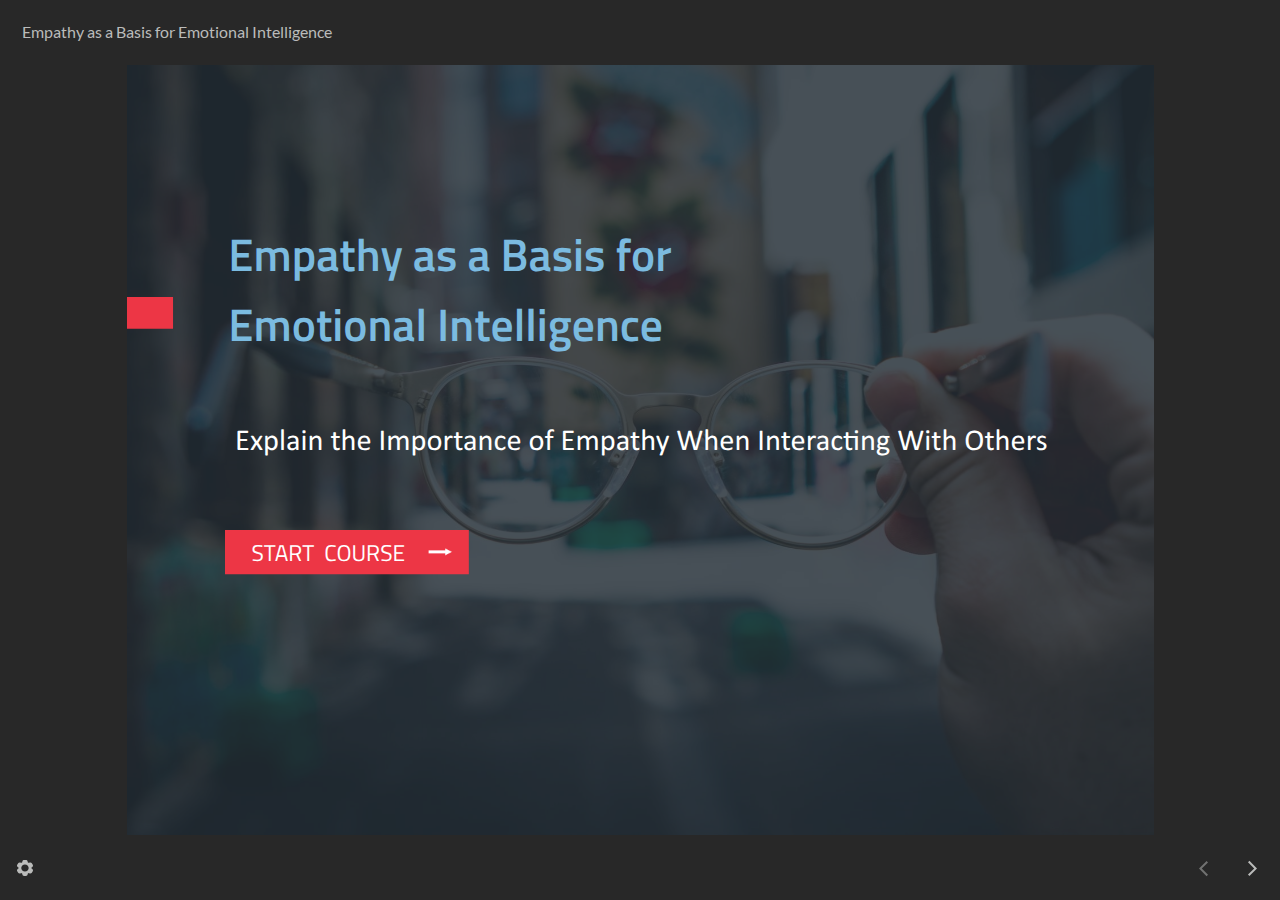
<file: index.html>
﻿<!doctype html>
<html lang="en-US">
<head>
  <meta charset="utf-8">
  <!-- Created using Storyline 360 - http://www.articulate.com  -->
  <!-- version: 3.67.28569.0 -->
  <title>Empathy as a Basis for 
Emotional Intelligence
</title>
  <meta http-equiv="x-ua-compatible" content="IE=edge"/>
  <meta name="viewport" content="width=device-width,initial-scale=1,user-scalable=no,shrink-to-fit=no,minimal-ui"/>
  <meta name="apple-mobile-web-app-capable" content="yes"/>
  <style>
    html, body { height: 100%; padding: 0; margin: 0 }
    #app { height: 100%; width: 100%; }
  </style>

  <script>
    window.DS = {};
    window.globals = {
      DATA_PATH_BASE: '',
      HAS_FRAME: true,
      HAS_SLIDE: true,

      lmsPresent: false,
      tinCanPresent: false,
      cmi5Present: false,
      aoSupport: false,
      scale: 'noscale',
      captureRc: false,
      browserSize: 'optimal',
      bgColor: '#282828',
      features: 'AccessibleVideo,FullScreenToggle,IE11Warning,InsertSvgPicture,LayerPresentAsDialog,MultipleQuizTracking,QuestionCorrectVariable,UpdatedThemeEditor',
      themeName: 'unified',
      preloaderColor: '#FFFFFF',
      suppressAnalytics: false,
      productChannel: 'stable',
      publishSource: 'storyline',
      aid: 'aid|fe4b5d21-cf01-44f0-9a8f-6010a8b27e04',
      cid: '9fc8eaab-2aa9-4d90-ac42-da7db3504998',
      playerVersion: '3.67.28569.0',
      publishTimestamp: '2022-09-28T19:30:40.1612347Z',
      maxIosVideoElements: 10,
      connectionSettings: { },

      
      parseParams: function(qs) {
        if (window.globals.parsedParams != null) {
          return window.globals.parsedParams;
        }
        qs = (qs || window.location.search.substr(1)).split('+').join(' ');
        var params = {},
            tokens,
            re = /[?&]?([^=]+)=([^&]*)/g;

        while (tokens = re.exec(qs)) {
          params[decodeURIComponent(tokens[1]).trim()] =
            decodeURIComponent(tokens[2]).trim();
        }
        window.globals.parsedParams = params;
        return params;
      }

    };
  </script>
  <script>
    var isIe11 = ('ActiveXObject' in window || window.MSBlobBuilder != null)
      && window.msCrypto != null && !window.ActiveXObject;
    if (isIe11 && window.globals.features.indexOf('IE11Warning') != -1) {
      window.globals.unsupportedBrowser = true;
      document.write(atob('[base64]'));
    }
  </script>
  
  <script>window.THREE = { };</script>
  
</head>
<body style="background: #282828" class="cs-HTML theme-unified">
  <!-- 360 -->
  <script>!function(e){var i=/iPhone/i,o=/iPod/i,n=/iPad/i,t=/(?=.*\bAndroid\b)(?=.*\bMobile\b)/i,d=/Android/i,s=/(?=.*\bAndroid\b)(?=.*\bSD4930UR\b)/i,b=/(?=.*\bAndroid\b)(?=.*\b(?:KFOT|KFTT|KFJWI|KFJWA|KFSOWI|KFTHWI|KFTHWA|KFAPWI|KFAPWA|KFARWI|KFASWI|KFSAWI|KFSAWA)\b)/i,r=/IEMobile/i,h=/(?=.*\bWindows\b)(?=.*\bARM\b)/i,a=/BlackBerry/i,l=/BB10/i,p=/Opera Mini/i,f=/(CriOS|Chrome)(?=.*\bMobile\b)/i,u=/(?=.*\bFirefox\b)(?=.*\bMobile\b)/i,c=new RegExp("(?:Nexus 7|BNTV250|Kindle Fire|Silk|GT-P1000)","i"),w=function(e,i){return e.test(i)},A=function(e){var A=e||navigator.userAgent,v=A.split("[FBAN");if(void 0!==v[1]&&(A=v[0]),this.apple={phone:w(i,A),ipod:w(o,A),tablet:!w(i,A)&&w(n,A),device:w(i,A)||w(o,A)||w(n,A)},this.amazon={phone:w(s,A),tablet:!w(s,A)&&w(b,A),device:w(s,A)||w(b,A)},this.android={phone:w(s,A)||w(t,A),tablet:!w(s,A)&&!w(t,A)&&(w(b,A)||w(d,A)),device:w(s,A)||w(b,A)||w(t,A)||w(d,A)},this.windows={phone:w(r,A),tablet:w(h,A),device:w(r,A)||w(h,A)},this.other={blackberry:w(a,A),blackberry10:w(l,A),opera:w(p,A),firefox:w(u,A),chrome:w(f,A),device:w(a,A)||w(l,A)||w(p,A)||w(u,A)||w(f,A)},this.seven_inch=w(c,A),this.any=this.apple.device||this.android.device||this.windows.device||this.other.device||this.seven_inch,this.phone=this.apple.phone||this.android.phone||this.windows.phone,this.tablet=this.apple.tablet||this.android.tablet||this.windows.tablet,"undefined"==typeof window)return this},v=function(){var e=new A;return e.Class=A,e};"undefined"!=typeof module&&module.exports&&"undefined"==typeof window?module.exports=A:"undefined"!=typeof module&&module.exports&&"undefined"!=typeof window?module.exports=v():"function"==typeof define&&define.amd?define("isMobile",[],e.isMobile=v()):e.isMobile=v()}(this);
    window.isMobile.apple.tablet = window.isMobile.apple.tablet ||
      (navigator.platform === 'MacIntel' && navigator.maxTouchPoints > 1);
    window.isMobile.apple.device = window.isMobile.apple.device || window.isMobile.apple.tablet;
    window.isMobile.tablet = window.isMobile.tablet || window.isMobile.apple.tablet;
    window.isMobile.any = window.isMobile.any || window.isMobile.apple.tablet;
  </script>

  <div id="focus-sink" tabindex="-1"></div>

  <div id="preso"></div>
  <script>
    (function() {

      var classTypes = [ 'desktop', 'mobile', 'phone', 'tablet' ];

      var addDeviceClasses = function(prefix, testObj) {
        var curr, i;
        for (i = 0; i < classTypes.length; i++) {
          curr = classTypes[i];
          if (testObj[curr]) {
            document.body.classList.add(prefix + curr);
          }
        }
      };

      var params = window.globals.parseParams(),
          isDevicePreview = params.devicepreview === '1',
          isPhoneOverride = params.deviceType === 'phone' || (isDevicePreview && params.phone == '1'),
          isTabletOverride = (params.deviceType === 'tablet' || isDevicePreview) && !isPhoneOverride,
          isMobileOverride = isPhoneOverride || isTabletOverride;

      var deviceView = {
        desktop: !window.isMobile.any && !isMobileOverride,
        mobile: window.isMobile.any || isMobileOverride,
        phone: isPhoneOverride || (window.isMobile.phone && !isTabletOverride),
        tablet: isTabletOverride || window.isMobile.tablet
      };

      window.globals.deviceView = deviceView;
      window.isMobile.desktop = !window.isMobile.any;
      window.isMobile.mobile = window.isMobile.any;

      addDeviceClasses('view-', deviceView);

    })();
  </script>
  
  <script src='story_content/user.js' type=text/javascript></script>
  <div class="slide-loader"></div>

  <script>
    var doc = document, loader = doc.body.querySelector('.slide-loader'); [ 1, 2, 3 ].forEach(function(n) { var d = doc.createElement('div'); d.style.backgroundColor = window.globals.preloaderColor; d.classList.add('mobile-loader-dot'); d.classList.add('dot' + n); loader.appendChild(d); });
  </script>

  <div class="mobile-load-title-overlay" style="display: none">
    <div class="mobile-load-title">Empathy as a Basis for 
Emotional Intelligence
</div>
  </div>

  <div class="mobile-chrome-warning"></div>

  
<style>
  .warn-connection-dialog {
    display: none;
    background: transparent;
    pointer-events: none;
    position: fixed;
    left: 0;
    top: 0;
    width: 100%;
    height: 100%;
    z-index: 999;
  }

  .warn-connection-content {
    border-radius: 4px;
    background: white;
    border: 1px solid #E7E7E7;
    color: #333333;
    box-shadow: 0 2px 4px rgba(0, 0, 0, 0.25);
    transition: all 150ms ease-out;
    position: absolute;
    white-space: nowrap;
  }

  .view-phone.is-landscape .warn-connection-content {
    left: 23px;
    bottom: 23px;
  }

  .view-tablet.is-landscape .warn-connection-content {
    left: 50%;
    top: 20px;
    transform: translateX(-50%);
  }

  .is-portrait .warn-connection-content {
    transform: translate(-50%, calc(-100% - 15px));
  }

  .warn-connection-content p {
    display: inline-block;
    margin: 0 8px 0 0;
    line-height: 33px;
    font-size: 11px;
  }

  .warn-connection-content svg {
    position: relative;
    vertical-align: middle;
    margin: 0 2px 2px 8px;
  }

  .view-desktop .warn-connection-content {
    left: 1.5em;
    bottom: 1.5em;
  }

  .view-desktop .warn-connection-content p {
    font-size: 1.1em;
  }

  .is-offline .warn-connection-dialog {
    display: block;
  }

  .is-offline .cs-panel * {
    pointer-events: none !important;
  }

  .is-offline .cs-panel {
    pointer-events: all !important;
  }

  .is-offline #nav-controls * {
    pointer-events: none !important;
  }

  .is-offline #nav-controls {
    pointer-events: all !important;
  }
</style>

<div class="warn-connection-dialog">
  <div class="warn-connection-content">
    <svg width="17" height="15" viewBox="0 0 17 15" xmlns="http://www.w3.org/2000/svg">
      <path fill="#8F0000" stroke="white" d="M16.07,12.98 L15.88,12.23 L9.51,1.21 C8.97,0.26,7.6,0.26,7.06,1.21 L0.69,12.23 C0.15,13.16,0.81,14.36,1.91,14.36 H14.65 C15.47,14.36,16.05,13.7,16.07,12.98 Z"/>
      <path fill="white" stroke="white" d="M8.58,5.5 C8.35,5.28,8.5,5.35,8.21,5.32 C8.09,5.35,7.97,5.49,7.96,5.67 C7.97,5.79,7.98,5.92,7.98,6.04 L7.98,6.04 C7.99,6.17,8,6.31,8.01,6.43 L8.01,6.44 C8.03,6.92,8.06,7.41,8.09,7.9 L8.09,7.9 C8.12,8.39,8.14,8.88,8.17,9.37 C8.17,9.39,8.18,9.42,8.2,9.44 C8.23,9.46,8.25,9.47,8.28,9.47 C8.31,9.47,8.34,9.46,8.35,9.44 C8.37,9.43,8.38,9.4,8.39,9.35 L8.39,9.34 C8.39,9.24,8.4,9.15,8.4,9.05 L8.4,9.05 C8.41,8.96,8.41,8.86,8.42,8.75 C8.43,8.44,8.45,8.12,8.47,7.81 L8.47,7.81 C8.49,7.49,8.51,7.18,8.53,6.87 C8.55,6.46,8.56,6.05,8.59,5.64 L8.6,5.62 C8.6,5.57,8.59,5.53,8.58,5.5 L8.21,5.32 Z"/>
      <circle fill="white" stroke="white" cx="8.3" cy="11.35" r="0.3"/>
    </svg>
    <p>You are offline. Trying to reconnect...</p>
  </div>
</div>

<script>
  (function() {
    window.DS.connection = {
      warningShown: false,
      assets: {},
      loadingAssetGroup: false,
      retryDelay: 500
    };

    // @TODO this is POC code and can be cleaned up a bit more if we move forward
    // with the feature



    // The `window.globals.features` variable must be set in `webpack.dev.config` when testing locally - it is not enough
    // to have it in the data - but it must be set there as well.
    var useConnectionMessages = window.AbortController != null &&
      window.location.protocol != 'file:' &&
      window.globals.features.indexOf('ConnectionMessages') != -1;

    window.DS.connection.useConnectionMessages = useConnectionMessages

    var assetCount = 0;
    var checkLoadedId;
    var connectionSettings = window.globals.connectionSettings;

    if (useConnectionMessages && connectionSettings != null) {
      var contentEl = document.querySelector('.warn-connection-content');
      var messageEl = contentEl.querySelector('p')

      if (connectionSettings.useDarkTheme) {
        contentEl.style.borderColor = '#BABBBA';
        contentEl.style.backgroundColor = '#282828';
        contentEl.style.color = '#FFFFFF';
      }

      if (connectionSettings.message != null) {
        messageEl.textContent = window.decodeURIComponent(connectionSettings.message);
      }
    }

    function checkAssetsReady() {
      for (var i in DS.connection.assets) {
        if (!DS.connection.assets[i].success) {
          return false;
        }
      }
      return true;
    }

    function stopAssetGroup() {
      if (!useConnectionMessages) { return; }

      assetCount = 0;

      DS.connection.oldAssetGroup = DS.connection.assets;
      DS.connection.assets = {};
      DS.connection.loadingAssetGroup = false;
      clearInterval(checkLoadedId);
    }

    function startAssetGroup() {
      if (!useConnectionMessages) { return; }
      var ticks = 0;
      clearInterval(checkLoadedId);
      checkLoadedId = setInterval(function() {
        var loaded = 0;
        if (assetCount === 0 && loaded === 0) {
          clearInterval(checkLoadedId);
          return;
        }

        for (var i in DS.connection.assets) {
          if (DS.connection.assets[i].success) {
            loaded++;
          }
        }

        if (assetCount === loaded && checkAssetsReady()) {
          for (var i in DS.connection.assets) {
            if (DS.connection.assets[i].action) {
              DS.connection.assets[i].action();
            }
          }
          hideWarning();
          stopAssetGroup();
        }
      }, 100)
    }

    function requiredAsset(url, action, retry, type) {
      if (!useConnectionMessages) { return; }
      if (DS.connection.assets[url]) { return; }

      DS.connection.assets[url] = {
        success: false, action: action, retry: retry, type: type
      };
      assetCount = Object.keys(DS.connection.assets).length;
      if (!DS.connection.loadingAssetGroup) {
        startAssetGroup();
      }
      DS.connection.loadingAssetGroup = true;
    }

    function assetLoaded(url) {
      if (!useConnectionMessages) { return; }
      if (DS.connection.assets[url]) {
        DS.connection.assets[url].success = true;
      }
    }

    function assetFailed(url) {
      if (!useConnectionMessages) { return; }
      if (!DS.connection.assets[url]) {
        if (/\.js$/.test(url)) {
          setTimeout(function() {
            if (DS.connection.lastSlideLoaded != null) {
              DS.connection.lastSlideLoaded();
            }
          }, DS.connection.retryDelay);
        }
        return;
      }
      if (!DS.connection.warningShown) { showWarning(); }
      if (DS.connection.assets[url].retry) {
        setTimeout(function() {
          if (!DS.connection.assets[url].success) {
            DS.connection.assets[url].retry()
          }
        }, DS.connection.retryDelay);
      }
    }

    function hideWarning() {
      document.body.classList.remove('is-offline');
      DS.connection.warningShown = false;
    }
    DS.connection.hideWarning = hideWarning

    function showWarning(btn) {
      document.body.classList.add('is-offline')
      DS.connection.warningShown = true;
      updateWarningPosition();
    }

    function updateWarningPosition() {
      if (!DS.connection.warningShown) {
        return;
      }

      var isPortrait = document.body.classList.contains('is-portrait');
      var warningEl = document.querySelector('.warn-connection-content');

      if (isPortrait) {
        var slide = document.querySelector('.primary-slide');
        var slideRect = slide.getBoundingClientRect();

        warningEl.style.top = `${slideRect.top}px`
        warningEl.style.left = `${slideRect.left + slideRect.width / 2}px`
      } else {
        warningEl.style.top = null;
        warningEl.style.left = null;
      }

      window.requestAnimationFrame(updateWarningPosition);
    }

    // these will all be noops if the feature flag isn't set in
    // the data and `window.globals.features`
    DS.connection.requiredAsset = requiredAsset;
    DS.connection.assetLoaded = assetLoaded;
    DS.connection.assetFailed = assetFailed;
    DS.connection.stopAssetGroup = stopAssetGroup;
    DS.connection.startAssetGroup = startAssetGroup;
  })();
</script>


  <script>
    
    if (window.autoSpider && window.vInterfaceObject) {
      document.querySelector('.mobile-load-title-overlay').style.display = 'none';
    }
  </script>

  

  <link rel="stylesheet" href="html5/data/css/output.min.css" data-noprefix/>
</body>
<script src="html5/lib/scripts/bootstrapper.min.js"></script>
</html>
</file>
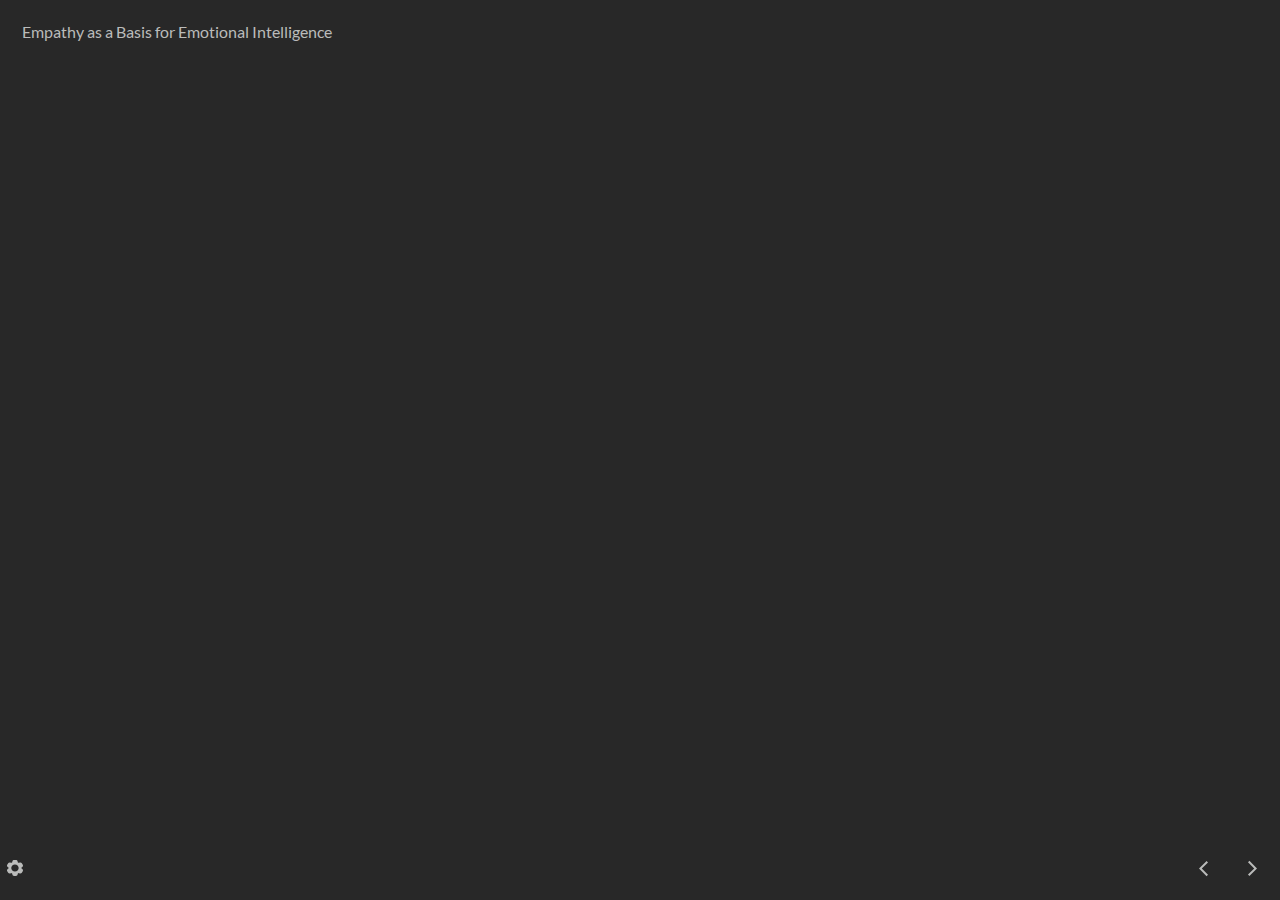
<file: index_lms.html>
<!doctype html>
<html lang="en-US">
<head>
  <meta charset="utf-8">
  <!-- Created using Storyline 360 - http://www.articulate.com  -->
  <!-- version: 3.67.28569.0 -->
  <title>Empathy as a Basis for 
Emotional Intelligence
</title>
  <meta http-equiv="x-ua-compatible" content="IE=edge"/>
  <meta name="viewport" content="width=device-width,initial-scale=1,user-scalable=no,shrink-to-fit=no,minimal-ui"/>
  <meta name="apple-mobile-web-app-capable" content="yes"/>
  <style>
    html, body { height: 100%; padding: 0; margin: 0 }
    #app { height: 100%; width: 100%; }
  </style>

  <script>
    window.DS = {};
    window.globals = {
      DATA_PATH_BASE: '',
      HAS_FRAME: true,
      HAS_SLIDE: true,

      lmsPresent: true,
      tinCanPresent: false,
      cmi5Present: false,
      aoSupport: false,
      scale: 'noscale',
      captureRc: false,
      browserSize: 'optimal',
      bgColor: '#282828',
      features: 'AccessibleVideo,FullScreenToggle,IE11Warning,InsertSvgPicture,LayerPresentAsDialog,MultipleQuizTracking,QuestionCorrectVariable,UpdatedThemeEditor',
      themeName: 'unified',
      preloaderColor: '#FFFFFF',
      suppressAnalytics: false,
      productChannel: 'stable',
      publishSource: 'storyline',
      aid: 'aid|fe4b5d21-cf01-44f0-9a8f-6010a8b27e04',
      cid: '9fc8eaab-2aa9-4d90-ac42-da7db3504998',
      playerVersion: '3.67.28569.0',
      publishTimestamp: '2022-09-28T19:30:40.2728860Z',
      maxIosVideoElements: 10,
      connectionSettings: { },

      
      parseParams: function(qs) {
        if (window.globals.parsedParams != null) {
          return window.globals.parsedParams;
        }
        qs = (qs || window.location.search.substr(1)).split('+').join(' ');
        var params = {},
            tokens,
            re = /[?&]?([^=]+)=([^&]*)/g;

        while (tokens = re.exec(qs)) {
          params[decodeURIComponent(tokens[1]).trim()] =
            decodeURIComponent(tokens[2]).trim();
        }
        window.globals.parsedParams = params;
        return params;
      }

    };
  </script>
  <script>
    var isIe11 = ('ActiveXObject' in window || window.MSBlobBuilder != null)
      && window.msCrypto != null && !window.ActiveXObject;
    if (isIe11 && window.globals.features.indexOf('IE11Warning') != -1) {
      window.globals.unsupportedBrowser = true;
      document.write(atob('[base64]'));
    }
  </script>
  <script src="lms/scormdriver.js" charset="utf-8"></script>
  <script>window.THREE = { };</script>
  
</head>
<body style="background: #282828" class="cs-HTML theme-unified">
  <!-- 360 -->
  <script>!function(e){var i=/iPhone/i,o=/iPod/i,n=/iPad/i,t=/(?=.*\bAndroid\b)(?=.*\bMobile\b)/i,d=/Android/i,s=/(?=.*\bAndroid\b)(?=.*\bSD4930UR\b)/i,b=/(?=.*\bAndroid\b)(?=.*\b(?:KFOT|KFTT|KFJWI|KFJWA|KFSOWI|KFTHWI|KFTHWA|KFAPWI|KFAPWA|KFARWI|KFASWI|KFSAWI|KFSAWA)\b)/i,r=/IEMobile/i,h=/(?=.*\bWindows\b)(?=.*\bARM\b)/i,a=/BlackBerry/i,l=/BB10/i,p=/Opera Mini/i,f=/(CriOS|Chrome)(?=.*\bMobile\b)/i,u=/(?=.*\bFirefox\b)(?=.*\bMobile\b)/i,c=new RegExp("(?:Nexus 7|BNTV250|Kindle Fire|Silk|GT-P1000)","i"),w=function(e,i){return e.test(i)},A=function(e){var A=e||navigator.userAgent,v=A.split("[FBAN");if(void 0!==v[1]&&(A=v[0]),this.apple={phone:w(i,A),ipod:w(o,A),tablet:!w(i,A)&&w(n,A),device:w(i,A)||w(o,A)||w(n,A)},this.amazon={phone:w(s,A),tablet:!w(s,A)&&w(b,A),device:w(s,A)||w(b,A)},this.android={phone:w(s,A)||w(t,A),tablet:!w(s,A)&&!w(t,A)&&(w(b,A)||w(d,A)),device:w(s,A)||w(b,A)||w(t,A)||w(d,A)},this.windows={phone:w(r,A),tablet:w(h,A),device:w(r,A)||w(h,A)},this.other={blackberry:w(a,A),blackberry10:w(l,A),opera:w(p,A),firefox:w(u,A),chrome:w(f,A),device:w(a,A)||w(l,A)||w(p,A)||w(u,A)||w(f,A)},this.seven_inch=w(c,A),this.any=this.apple.device||this.android.device||this.windows.device||this.other.device||this.seven_inch,this.phone=this.apple.phone||this.android.phone||this.windows.phone,this.tablet=this.apple.tablet||this.android.tablet||this.windows.tablet,"undefined"==typeof window)return this},v=function(){var e=new A;return e.Class=A,e};"undefined"!=typeof module&&module.exports&&"undefined"==typeof window?module.exports=A:"undefined"!=typeof module&&module.exports&&"undefined"!=typeof window?module.exports=v():"function"==typeof define&&define.amd?define("isMobile",[],e.isMobile=v()):e.isMobile=v()}(this);
    window.isMobile.apple.tablet = window.isMobile.apple.tablet ||
      (navigator.platform === 'MacIntel' && navigator.maxTouchPoints > 1);
    window.isMobile.apple.device = window.isMobile.apple.device || window.isMobile.apple.tablet;
    window.isMobile.tablet = window.isMobile.tablet || window.isMobile.apple.tablet;
    window.isMobile.any = window.isMobile.any || window.isMobile.apple.tablet;
  </script>

  <div id="focus-sink" tabindex="-1"></div>

  <div id="preso"></div>
  <script>
    (function() {

      var classTypes = [ 'desktop', 'mobile', 'phone', 'tablet' ];

      var addDeviceClasses = function(prefix, testObj) {
        var curr, i;
        for (i = 0; i < classTypes.length; i++) {
          curr = classTypes[i];
          if (testObj[curr]) {
            document.body.classList.add(prefix + curr);
          }
        }
      };

      var params = window.globals.parseParams(),
          isDevicePreview = params.devicepreview === '1',
          isPhoneOverride = params.deviceType === 'phone' || (isDevicePreview && params.phone == '1'),
          isTabletOverride = (params.deviceType === 'tablet' || isDevicePreview) && !isPhoneOverride,
          isMobileOverride = isPhoneOverride || isTabletOverride;

      var deviceView = {
        desktop: !window.isMobile.any && !isMobileOverride,
        mobile: window.isMobile.any || isMobileOverride,
        phone: isPhoneOverride || (window.isMobile.phone && !isTabletOverride),
        tablet: isTabletOverride || window.isMobile.tablet
      };

      window.globals.deviceView = deviceView;
      window.isMobile.desktop = !window.isMobile.any;
      window.isMobile.mobile = window.isMobile.any;

      addDeviceClasses('view-', deviceView);

    })();
  </script>
  
  <script src='story_content/user.js' type=text/javascript></script>
  <div class="slide-loader"></div>

  <script>
    var doc = document, loader = doc.body.querySelector('.slide-loader'); [ 1, 2, 3 ].forEach(function(n) { var d = doc.createElement('div'); d.style.backgroundColor = window.globals.preloaderColor; d.classList.add('mobile-loader-dot'); d.classList.add('dot' + n); loader.appendChild(d); });
  </script>

  <div class="mobile-load-title-overlay" style="display: none">
    <div class="mobile-load-title">Empathy as a Basis for 
Emotional Intelligence
</div>
  </div>

  <div class="mobile-chrome-warning"></div>

  
<style>
  .warn-connection-dialog {
    display: none;
    background: transparent;
    pointer-events: none;
    position: fixed;
    left: 0;
    top: 0;
    width: 100%;
    height: 100%;
    z-index: 999;
  }

  .warn-connection-content {
    border-radius: 4px;
    background: white;
    border: 1px solid #E7E7E7;
    color: #333333;
    box-shadow: 0 2px 4px rgba(0, 0, 0, 0.25);
    transition: all 150ms ease-out;
    position: absolute;
    white-space: nowrap;
  }

  .view-phone.is-landscape .warn-connection-content {
    left: 23px;
    bottom: 23px;
  }

  .view-tablet.is-landscape .warn-connection-content {
    left: 50%;
    top: 20px;
    transform: translateX(-50%);
  }

  .is-portrait .warn-connection-content {
    transform: translate(-50%, calc(-100% - 15px));
  }

  .warn-connection-content p {
    display: inline-block;
    margin: 0 8px 0 0;
    line-height: 33px;
    font-size: 11px;
  }

  .warn-connection-content svg {
    position: relative;
    vertical-align: middle;
    margin: 0 2px 2px 8px;
  }

  .view-desktop .warn-connection-content {
    left: 1.5em;
    bottom: 1.5em;
  }

  .view-desktop .warn-connection-content p {
    font-size: 1.1em;
  }

  .is-offline .warn-connection-dialog {
    display: block;
  }

  .is-offline .cs-panel * {
    pointer-events: none !important;
  }

  .is-offline .cs-panel {
    pointer-events: all !important;
  }

  .is-offline #nav-controls * {
    pointer-events: none !important;
  }

  .is-offline #nav-controls {
    pointer-events: all !important;
  }
</style>

<div class="warn-connection-dialog">
  <div class="warn-connection-content">
    <svg width="17" height="15" viewBox="0 0 17 15" xmlns="http://www.w3.org/2000/svg">
      <path fill="#8F0000" stroke="white" d="M16.07,12.98 L15.88,12.23 L9.51,1.21 C8.97,0.26,7.6,0.26,7.06,1.21 L0.69,12.23 C0.15,13.16,0.81,14.36,1.91,14.36 H14.65 C15.47,14.36,16.05,13.7,16.07,12.98 Z"/>
      <path fill="white" stroke="white" d="M8.58,5.5 C8.35,5.28,8.5,5.35,8.21,5.32 C8.09,5.35,7.97,5.49,7.96,5.67 C7.97,5.79,7.98,5.92,7.98,6.04 L7.98,6.04 C7.99,6.17,8,6.31,8.01,6.43 L8.01,6.44 C8.03,6.92,8.06,7.41,8.09,7.9 L8.09,7.9 C8.12,8.39,8.14,8.88,8.17,9.37 C8.17,9.39,8.18,9.42,8.2,9.44 C8.23,9.46,8.25,9.47,8.28,9.47 C8.31,9.47,8.34,9.46,8.35,9.44 C8.37,9.43,8.38,9.4,8.39,9.35 L8.39,9.34 C8.39,9.24,8.4,9.15,8.4,9.05 L8.4,9.05 C8.41,8.96,8.41,8.86,8.42,8.75 C8.43,8.44,8.45,8.12,8.47,7.81 L8.47,7.81 C8.49,7.49,8.51,7.18,8.53,6.87 C8.55,6.46,8.56,6.05,8.59,5.64 L8.6,5.62 C8.6,5.57,8.59,5.53,8.58,5.5 L8.21,5.32 Z"/>
      <circle fill="white" stroke="white" cx="8.3" cy="11.35" r="0.3"/>
    </svg>
    <p>You are offline. Trying to reconnect...</p>
  </div>
</div>

<script>
  (function() {
    window.DS.connection = {
      warningShown: false,
      assets: {},
      loadingAssetGroup: false,
      retryDelay: 500
    };

    // @TODO this is POC code and can be cleaned up a bit more if we move forward
    // with the feature



    // The `window.globals.features` variable must be set in `webpack.dev.config` when testing locally - it is not enough
    // to have it in the data - but it must be set there as well.
    var useConnectionMessages = window.AbortController != null &&
      window.location.protocol != 'file:' &&
      window.globals.features.indexOf('ConnectionMessages') != -1;

    window.DS.connection.useConnectionMessages = useConnectionMessages

    var assetCount = 0;
    var checkLoadedId;
    var connectionSettings = window.globals.connectionSettings;

    if (useConnectionMessages && connectionSettings != null) {
      var contentEl = document.querySelector('.warn-connection-content');
      var messageEl = contentEl.querySelector('p')

      if (connectionSettings.useDarkTheme) {
        contentEl.style.borderColor = '#BABBBA';
        contentEl.style.backgroundColor = '#282828';
        contentEl.style.color = '#FFFFFF';
      }

      if (connectionSettings.message != null) {
        messageEl.textContent = window.decodeURIComponent(connectionSettings.message);
      }
    }

    function checkAssetsReady() {
      for (var i in DS.connection.assets) {
        if (!DS.connection.assets[i].success) {
          return false;
        }
      }
      return true;
    }

    function stopAssetGroup() {
      if (!useConnectionMessages) { return; }

      assetCount = 0;

      DS.connection.oldAssetGroup = DS.connection.assets;
      DS.connection.assets = {};
      DS.connection.loadingAssetGroup = false;
      clearInterval(checkLoadedId);
    }

    function startAssetGroup() {
      if (!useConnectionMessages) { return; }
      var ticks = 0;
      clearInterval(checkLoadedId);
      checkLoadedId = setInterval(function() {
        var loaded = 0;
        if (assetCount === 0 && loaded === 0) {
          clearInterval(checkLoadedId);
          return;
        }

        for (var i in DS.connection.assets) {
          if (DS.connection.assets[i].success) {
            loaded++;
          }
        }

        if (assetCount === loaded && checkAssetsReady()) {
          for (var i in DS.connection.assets) {
            if (DS.connection.assets[i].action) {
              DS.connection.assets[i].action();
            }
          }
          hideWarning();
          stopAssetGroup();
        }
      }, 100)
    }

    function requiredAsset(url, action, retry, type) {
      if (!useConnectionMessages) { return; }
      if (DS.connection.assets[url]) { return; }

      DS.connection.assets[url] = {
        success: false, action: action, retry: retry, type: type
      };
      assetCount = Object.keys(DS.connection.assets).length;
      if (!DS.connection.loadingAssetGroup) {
        startAssetGroup();
      }
      DS.connection.loadingAssetGroup = true;
    }

    function assetLoaded(url) {
      if (!useConnectionMessages) { return; }
      if (DS.connection.assets[url]) {
        DS.connection.assets[url].success = true;
      }
    }

    function assetFailed(url) {
      if (!useConnectionMessages) { return; }
      if (!DS.connection.assets[url]) {
        if (/\.js$/.test(url)) {
          setTimeout(function() {
            if (DS.connection.lastSlideLoaded != null) {
              DS.connection.lastSlideLoaded();
            }
          }, DS.connection.retryDelay);
        }
        return;
      }
      if (!DS.connection.warningShown) { showWarning(); }
      if (DS.connection.assets[url].retry) {
        setTimeout(function() {
          if (!DS.connection.assets[url].success) {
            DS.connection.assets[url].retry()
          }
        }, DS.connection.retryDelay);
      }
    }

    function hideWarning() {
      document.body.classList.remove('is-offline');
      DS.connection.warningShown = false;
    }
    DS.connection.hideWarning = hideWarning

    function showWarning(btn) {
      document.body.classList.add('is-offline')
      DS.connection.warningShown = true;
      updateWarningPosition();
    }

    function updateWarningPosition() {
      if (!DS.connection.warningShown) {
        return;
      }

      var isPortrait = document.body.classList.contains('is-portrait');
      var warningEl = document.querySelector('.warn-connection-content');

      if (isPortrait) {
        var slide = document.querySelector('.primary-slide');
        var slideRect = slide.getBoundingClientRect();

        warningEl.style.top = `${slideRect.top}px`
        warningEl.style.left = `${slideRect.left + slideRect.width / 2}px`
      } else {
        warningEl.style.top = null;
        warningEl.style.left = null;
      }

      window.requestAnimationFrame(updateWarningPosition);
    }

    // these will all be noops if the feature flag isn't set in
    // the data and `window.globals.features`
    DS.connection.requiredAsset = requiredAsset;
    DS.connection.assetLoaded = assetLoaded;
    DS.connection.assetFailed = assetFailed;
    DS.connection.stopAssetGroup = stopAssetGroup;
    DS.connection.startAssetGroup = startAssetGroup;
  })();
</script>


  <script>
    
    if (window.autoSpider && window.vInterfaceObject) {
      document.querySelector('.mobile-load-title-overlay').style.display = 'none';
    }
  </script>

  

  <link rel="stylesheet" href="html5/data/css/output.min.css" data-noprefix/>
</body>
<script src="html5/lib/scripts/bootstrapper.min.js"></script>
</html>
</file>
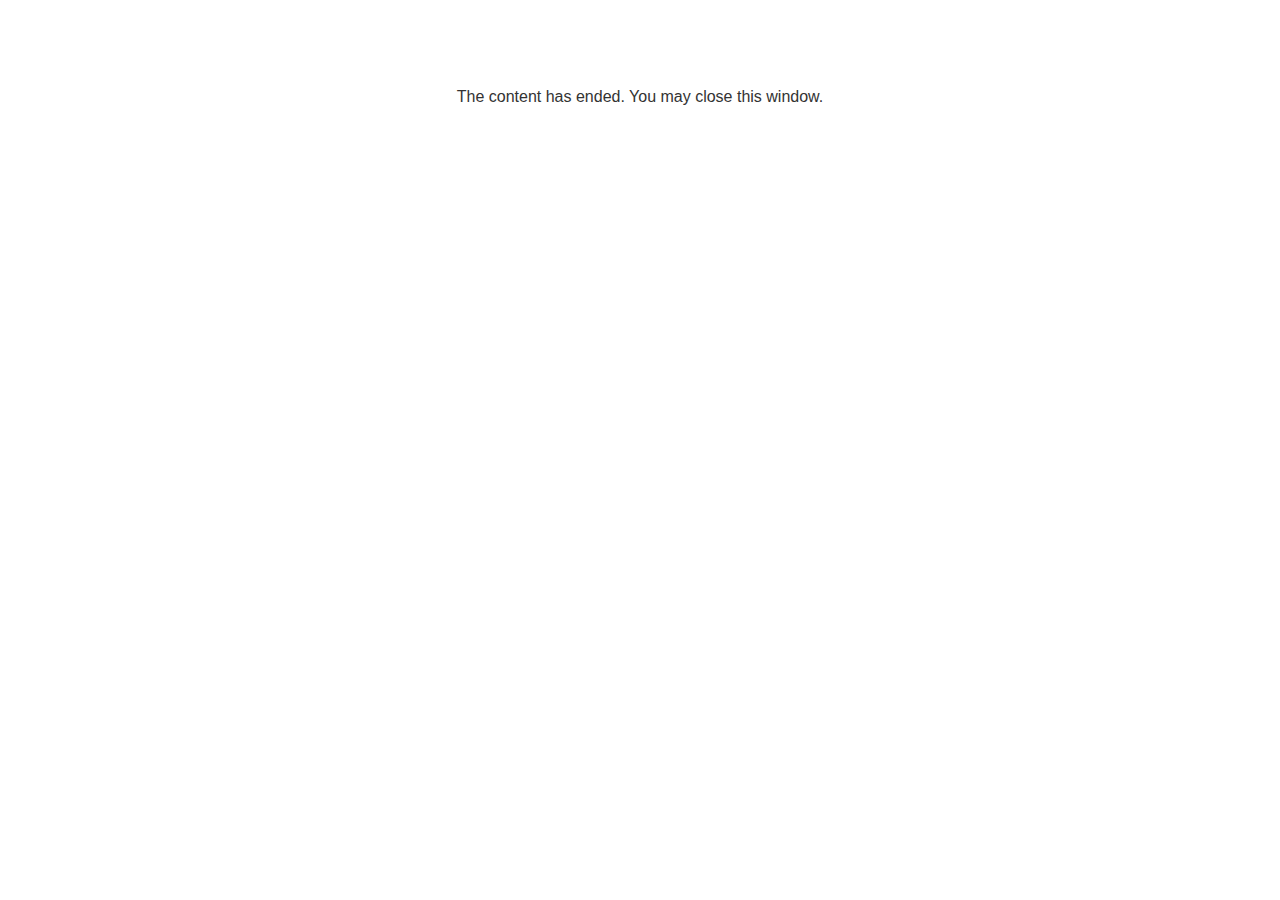
<file: lms/goodbye.html>
<!doctype html>
<html>
<body style="background-color: #ffffff;">

<p role="alert" style="color: #333333;font-family: Lato, articulate, tahoma, arial;font-size: medium;text-align: center;">
<br><br><br><br>
The content has ended. You may close this window.
</p>

</body>
</html>
</file>
